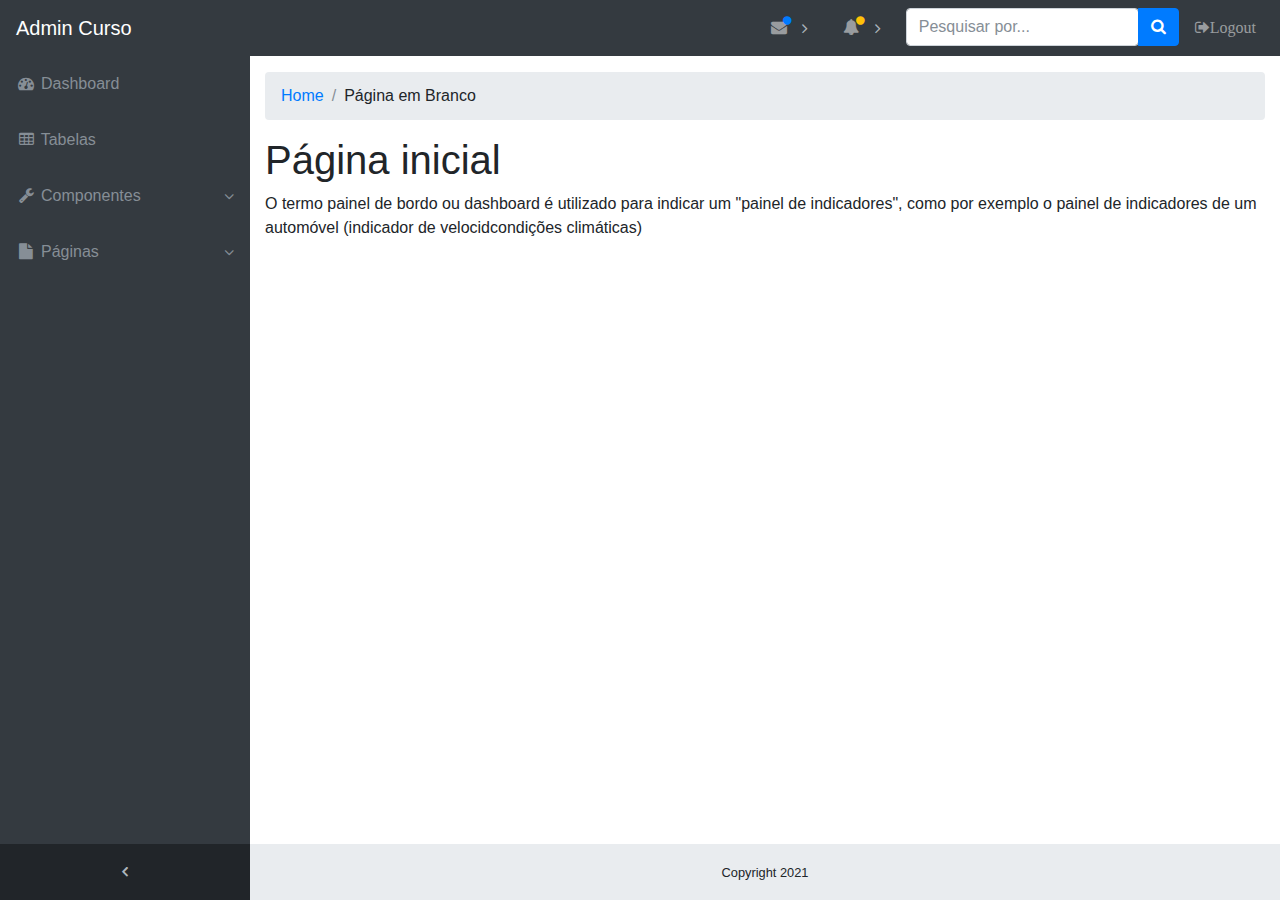
<file: dashboardBootstrap/index.html>
<!DOCTYPE html>
<html lang="pt-br">
<head>
    <meta charset="UTF-8">
    <meta http-equiv="X-UA-Compatible" content="IE=edge">
    <meta name="viewport" content="width=device-width, initial-scale=1.0">
    <title>Página inicial</title>
    <link rel="stylesheet" href="assets/bibliotecas/bootstrap/css/bootstrap.min.css">
    <link rel="stylesheet" href="assets/bibliotecas/font-awesome/css/font-awesome.min.css">
    <link rel="stylesheet" href="assets/css/sb-admin.min.css">
</head>
<body class = "bg-dark fixed-nav sticky-footer" id = "page-top">
    <!-- Início da navegação -->
    <nav class="navbar navbar-expand-lg navbar-dark bg-dark fixed-top" id = "mainNav">
        <a class = "navbar-brand" href="index.html">Admin Curso</a>
        <button class = "navbar-toggler navbar-toggler-right" type = "button" 
        data-toggle = "collapse" data-target = "#navbarCurso"
        aria-control = "navbarCurso" aria-expanded = "false" aria-label = "Navegação Toggle">
        <span class = "navbar-toggler-icon"></span>
        </button>

        <div id = "navbarCurso" class = "collapse navbar-collapse">
            <ul class = "navbar-nav navbar-sidenav" id = "linksAccordion">
                <li class = "nav-item" data-toggle = "tooltip" data-placement = "right">
                <a href = "#" class = "nav-link">
                    <i class = "fa fa-fw fa-dashboard"></i>
                    <span class = "nav-link-text">Dashboard</span>
                </a>
                </li>

                <li class = "nav-item" data-toggle = "tooltip" data-placement = "right">
                    <a href = "#" class = "nav-link">
                        <i class = "fa fa-fw fa-table"></i>
                        <span class = "nav-link-text">Tabelas</span>
                    </a>
                </li>

                <li class = "nav-item" data-toggle = "tooltip" data-placement = "right">
                    <a href = "#linksComp" class = "nav-link nav-link-collapse collapse"
                    data-toggle = "collapse" data-parent = "#linksAccordion">
                        <i class = "fa fa-fw fa-wrench"></i>
                        <span class = "nav-link-text">Componentes</span>
                    </a>

                    <ul class = "sidenav-second-level collapse" id = "linksComp">
                        <li>
                            <a href="#">Manuais</a>
                        </li>

                        <li>
                            <a href="#">POP</a>
                        </li>

                        <li>
                            <a href="#linksOutros" class = "nav-link-collapse collapse"
                            data-toggle = "collapse">Outros</a>
                            <ul class = "sidenav-third-level collapse" id = "linksOutros">
                                <li>
                                    <a href="cards.html">Cards</a>
                                </li>

                                <li>
                                    <a href="#">Fluxograma</a>
                                </li>

                                <li>
                                    <a href="#">Organograma</a>
                                </li>
                            </ul>
                        </li>
                    </ul>
                </li>

                <li class = "nav-item" data-toggle = "tooltip" data-placement = "right">
                    <a href = "#linksPage" class = "nav-link nav-link-collapse collapse"
                    data-toggle = "collapse" data-parent = "#linksAccordion">
                        <i class = "fa fa-fw fa-file"></i>
                        <span class = "nav-link-text">Páginas</span>
                    </a>

                    <ul class="sidenav-second-level collapse" id = "linksPage">
                        <li>
                            <a href="login.html">Login</a>
                        </li>

                        <li>
                            <a href="recuperar.html">Recuperar Senha</a>
                        </li>

                        <li>
                            <a href="registro.html">Cadastrar-se</a>
                        </li>

                        <li>
                            <a href="cards.html">Cards</a>
                        </li>

                        <li>
                            <a href="tabelas.html">Tabelas</a>
                        </li>
                    </ul>

                </li>
            </ul>

            <ul class = "navbar-nav sidenav-toggler">
                <li class = "nav-item">
                    <a href="#" id="sidenavToggler" class="nav-link text-center">
                        <i class="fa fa-fw fa-angle-left"></i>
                    </a>
                </li>
            </ul>

        <!-- Início itens top direita -->
        <ul class = "navbar-nav ml-auto">

        <!-- Início grupo mensagem -->
            <li class="nav-item dropdown">
                <a href="#" class="nav-link dropdown-toggle mr-lg-2" 
                id = "messagesDropdown" data-toggle = "dropdown" aria-haspopup="true"
                aria-expanded="false">
                <i class = "fa fa-fw fa-envelope"></i>
                <span class="d-lg-none"> <!-- Aparecer apenas em dispositivos pequenos -->
                    Mensagens 
                    <span class = "badge badge-pill badge-primary">12 novas</span> 
                </span>
                    <!-- Círculo acima da mensagem -->
                    <span class="indicator text-primary d-none d-lg-block">
                        <i class="fa fa-fw fa-circle"></i>
                    </span>
            </a>

            <!-- Início mensagem -->
            <div class = "dropdown-menu" aria-labelledby = "messagesDropdown">
                <h6 class="dropdown-header">Novas mensagens</h6>
                <div class="dropdown-divider"></div>

                <a href="#" class="dropdown-item">
                    <strong>Diego Peres</strong>
                    <span class="small float-right text-muted">10:10</span>
                    <div class="dropdown-message small">
                        Primeira mensagem do sistema
                    </div>
                    <div class="dropdown-divider"></div>
                </a>

                <a href="#" class="dropdown-item">
                    <strong>Aluno</strong>
                    <span class="small float-right text-muted">11:10</span>
                    <div class="dropdown-message small">
                        Dúvida na aula 10 - sobre o processo de acoplagem 
                    </div>
                    <div class="dropdown-divider"></div>
                </a>
                
                <a href="#" class="dropdown-item">
                    <strong>Professor</strong>
                    <span class="small float-right text-muted">18:10</span>
                    <div class="dropdown-message small">
                        Computador quebrado na sala 03
                    </div>
                    <div class="dropdown-divider"></div>

                    <a href="#" class="dropdown-item small">Ver todas mensagens</a>
                </a>
            </div>
            <!-- Fim mensagem -->

            </li>
            <!-- Fim grupo mensagem -->

            <!-- Início dos alertas -->
            <li class = "nav-item dropdown">
                <a href = "#" class = "nav-link dropdown-toggle mr-lg-2" 
                id = "alertsDropdown" data-toggle = "dropdown" aria-haspopup = "true"
                aria-expanded = "false">
                <i class = "fa fa-fw fa-bell"></i>
                <span class="d-lg-none"> <!-- Aparecer apenas em dispositivos pequenos -->
                    Alertas
                    <span class = "badge badge-pill badge-warning">5 novas</span> 
                </span>
                    <!-- Círculo acima da mensagem -->
                    <span class="indicator text-warning d-none d-lg-block">
                        <i class="fa fa-fw fa-circle"></i>
                    </span>
            </a>

            <div class="dropdown-menu" aria-labelledby = "alertsDropdown">
                <h6 class="dropdown-header">Novos alertas</h6>
                <div class="dropdown-divider"></div>
                <a href="#" class="dropdown-item">
                    <span class="text-success">
                        <strong>
                            <i class="fa fa-fw fa-long-arrow-up"></i>
                            Atualização de estado
                        </strong>
                    </span>

                    <span class="small float-right text-muted">09:00</span>
                    <div class="dropdown-message small">
                        Primeiro alerta
                    </div>

                    <div class="dropdown-divider"></div>
                </a>

                <a href="#" class="dropdown-item">
                    <span class="text-danger">
                        <strong>
                            <i class="fa fa-fw fa-long-arrow-down"></i>
                            Espaço crítico
                        </strong>
                    </span>

                    <span class="small float-right text-muted">09:01</span>
                    <div class="dropdown-message small">
                        Pouco espaço de armazenamento
                    </div>

                    <div class="dropdown-divider"></div>
                </a>

                <a href="#" class="dropdown-item">
                    <span class="text-success">
                        <strong>
                            <i class="fa fa-fw fa-long-arrow-up"></i>
                            Atualização disponível
                        </strong>
                    </span>

                    <span class="small float-right text-muted">09:01</span>
                    <div class="dropdown-message small">
                        Uma atualização importante está disponível
                    </div>

                    <div class="dropdown-divider"></div>
                    <a href="#" class="dropdown-item small">Ver todos os alertas</a>
                </a>
            </div>
            </li>
            <!-- Fim dos alertas -->

            <li class="nav-item">
                <form action="" class="form-inline my-2 my-lg-0 mr-lg-2">
                    <input type="text" class="form-control" placeholder = "Pesquisar por...">
                    <span class="input-group-btn">
                        <button class="btn btn-primary" type = "button">
                            <i class="fa fa-search"></i>
                        </button>
                    </span>
                </form>
            </li>

            <li class="nav-item">
                <a href="#" class="nav-link">
                    <i class="fa fa-sign-out">Logout</i>
                </a>
            </li>
        </ul>
        <!-- Fim itens top direita -->

        </div>
    </nav>
    <!-- Final da navegação -->

    <div class="content-wrapper">
        <div class="container-fluid">
            <ol class="breadcrumb">
                <li class="breadcrumb-item">
                    <a href="index.html">Home</a>
                </li>

                <li class="breadcrumb-item">Página em Branco</li>
            </ol>

            <div class="row">
                <div class="col-12">
                    <h1>Página inicial</h1>
                    <p>O termo painel de bordo ou dashboard é utilizado para 
                        indicar um "painel de indicadores", como por exemplo 
                        o painel de indicadores de um automóvel (indicador 
                        de velocidcondições climáticas) 
                    </p>
                </div>
            </div>
        </div>

        <footer class="sticky-footer">
            <div class="container">
                <div class="text-center">
                    <small>Copyright 2021</small>
                </div>
            </div>
        </footer>
    </div>

    <script src = "assets/bibliotecas/jquery/jquery.min.js"></script>
    <script src = "assets/bibliotecas/bootstrap/js/bootstrap.bundle.min.js"></script>
    <script src = "assets/bibliotecas/jquery-easing/jquery.easing.min.js"></script>
    <script src="assets/js/sb-admin.min.js"></script>
</body>
</html>
</file>
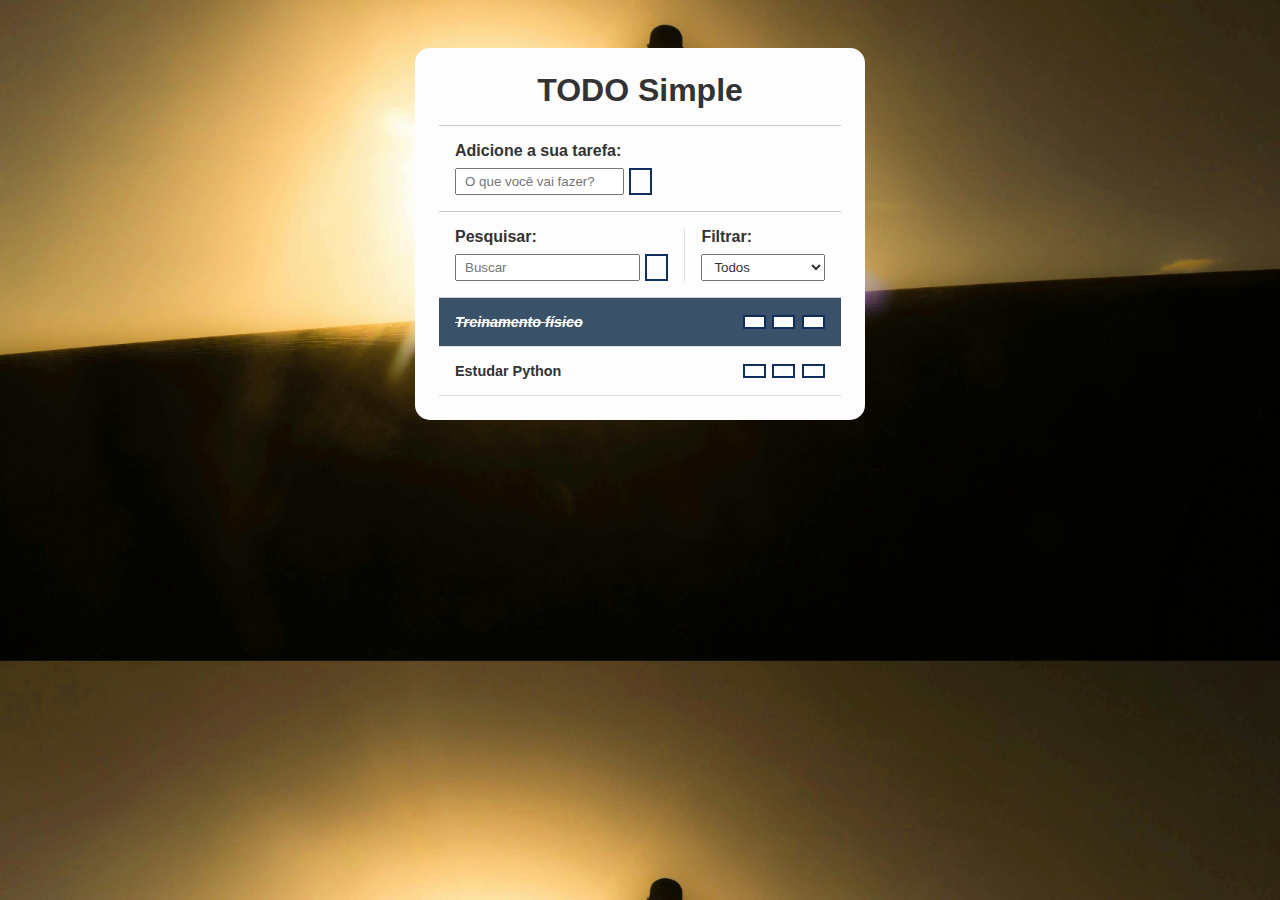
<file: todoist-simple/index.html>
<!DOCTYPE html>
<html lang="en">
<head>
    <meta charset="UTF-8">
    <meta name="viewport" content="width=device-width, initial-scale=1.0">
    <title>Todoist - Simple</title>
    <link rel="stylesheet" href="css/estilo.css">
    <link rel="stylesheet" href="https://cdnjs.cloudflare.com/ajax/libs/font-awesome/6.5.1/css/all.min.css" integrity="sha512-DTOQO9RWCH3ppGqcWaEA1BIZOC6xxalwEsw9c2QQeAIftl+Vegovlnee1c9QX4TctnWMn13TZye+giMm8e2LwA==" crossorigin="anonymous" referrerpolicy="no-referrer" />
    <script src="js/script.js" defer></script>
</head>
<body>
    <!-- <h1>TODO</h1> -->

    <div class="todo-container">
        <header>
            <h1>TODO Simple</h1>
        </header>

        <form id="todo-form">
            <p>Adicione a sua tarefa: </p>
            <div class="form-control">
                <input type="text" id="todo-input" placeholder="O que você vai fazer?">
                <button type="submit">
                    <i class="fa-thin fa-plus"></i>
                </button>
            </div>
        </form>

        <form id="edit-form" class="hide">
            <p>Edite a sua tarefa: </p>
            <div class="form-control">
                <input type="text" id="edit-input">
                <button type="submit">
                    <i class="fa-solid fa-check-double"></i>
                </button>
            </div>

            <button id="cancel-edit-btn">Cancelar</button>
        </form>

        <div id="toolbar">
            <div id="search">
                <h4>Pesquisar:</h4>
                <form>
                    <input type="text" id="search-input" placeholder="Buscar">
                    <button id="erase-button">
                        <i class="fa-solid fa-delete-left"></i>
                    </button>
                </form>
            </div>

            <div id="filter">
                <h4>Filtrar:</h4>
                <select id="filter-select">
                    <option value="all">Todos</option>
                    <option value="done">Feitos</option>
                    <option value="todo">A fazer</option>
                </select>
            </div>
        </div>



        <div id="todo-list">
            <div class="todo done">
                <h3>Treinamento físico</h3>
                <button class="finish-todo">
                    <i class="fa-solid fa-check"></i>
                </button>
                <button class="edit-todo">
                    <i class="fa-solid fa-pen"></i>
                </button>
                <button class="remove-todo">
                    <i class="fa-solid fa-xmark"></i>
                </button>
            </div>
            <div class="todo">
                <h3>Estudar Python</h3>
                <button class="finish-todo">
                    <i class="fa-solid fa-check"></i>
                </button>
                <button class="edit-todo">
                    <i class="fa-solid fa-pen"></i>
                </button>
                <button class="remove-todo">
                    <i class="fa-solid fa-xmark"></i>
                </button>
            </div>
        </div>
    </div>

</body>
</html>
</file>
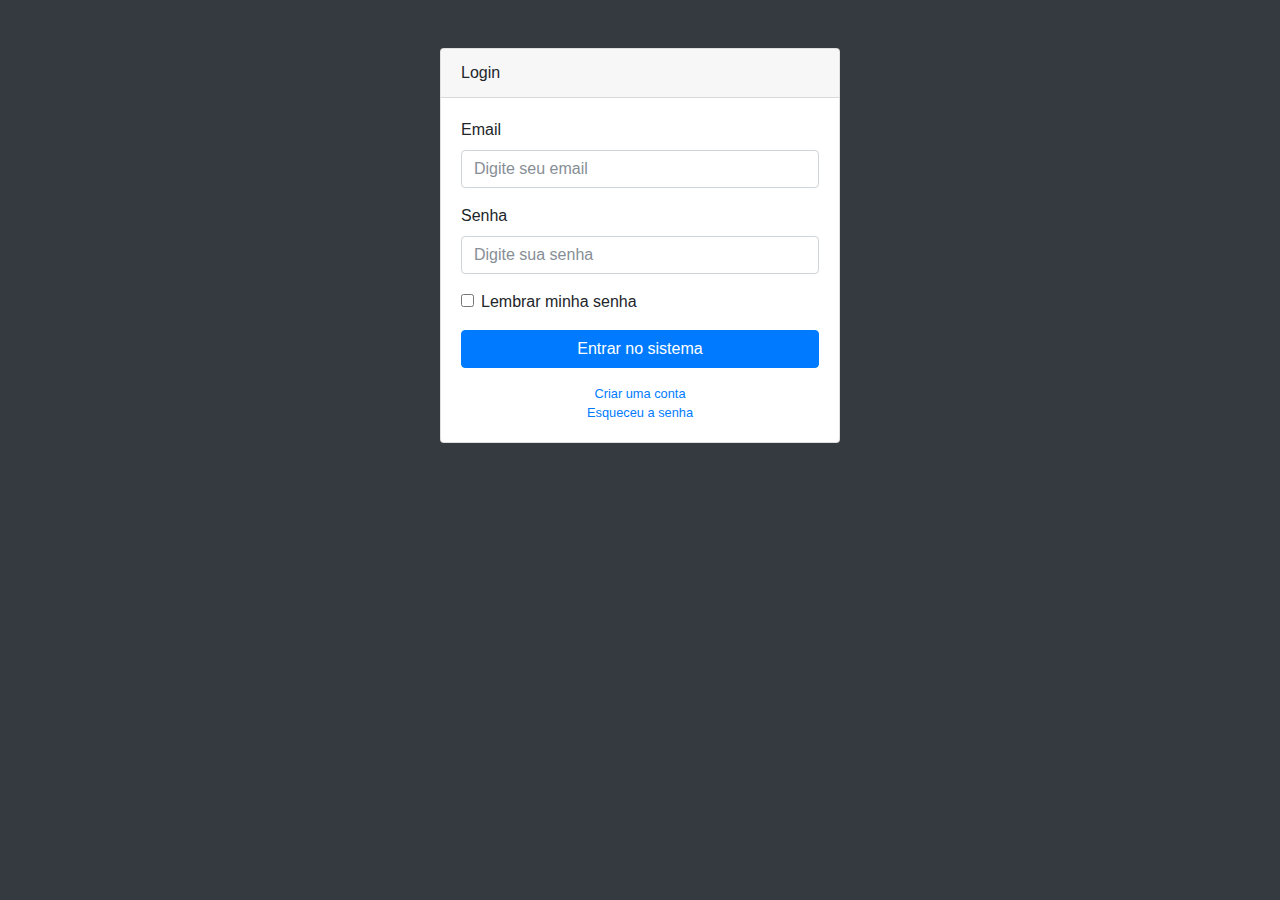
<file: dashboardBootstrap/login.html>
<!DOCTYPE html>
<html lang="pt-br">
<head>
    <meta charset="UTF-8">
    <meta http-equiv="X-UA-Compatible" content="IE=edge">
    <meta name="viewport" content="width=device-width, initial-scale=1.0">
    <title>Página de Login</title>
    <link rel="stylesheet" href="assets/bibliotecas/bootstrap/css/bootstrap.min.css">
    <link rel="stylesheet" href="assets/bibliotecas/font-awesome/css/font-awesome.min.css">
    <link rel="stylesheet" href="assets/css/sb-admin.min.css">
</head>
<body class = "bg-dark">
    
    <div class = "container">
        <div class = "card card-login mx-auto mt-5">
            <div class = "card-header">Login</div>

            <div class="card-body">
                <form action="">
                    <div class="form-group">
                        <label for = "email">Email</label>
                        <input type="email" class = "form-control" name = "email" id = "email" placeholder="Digite seu email">
                    </div>

                    <div class="form-group">
                        <label for="senha">Senha</label>
                        <input type="password" class="form-control" name = "senha" id = "senha" placeholder = "Digite sua senha">
                    </div>

                    <div class="form-group">
                        <div class="form-check">
                            <label for="" class="form-check-label">
                                <input type="checkbox" class="form-check-input">
                                Lembrar minha senha
                            </label>
                        </div>
                    </div>

                    <button class = "btn btn-primary btn-block">Entrar no sistema</button>

                    <div class="text-center">
                        <a href="registro.html" class = "d-block small mt-3">Criar uma conta</a>
                        <a href="recuperar.html" class = "d-block small">Esqueceu a senha</a>
                    </div>
                </form>
            </div>


        </div>
    </div>



    <script src = "assets/bibliotecas/jquery/jquery.min.js"></script>
    <script src = "assets/bibliotecas/bootstrap/js/bootstrap.bundle.min.js"></script>
    <script src = "assets/bibliotecas/jquery-easing/jquery.easing.min.js"></script>
</body>
</html>
</file>
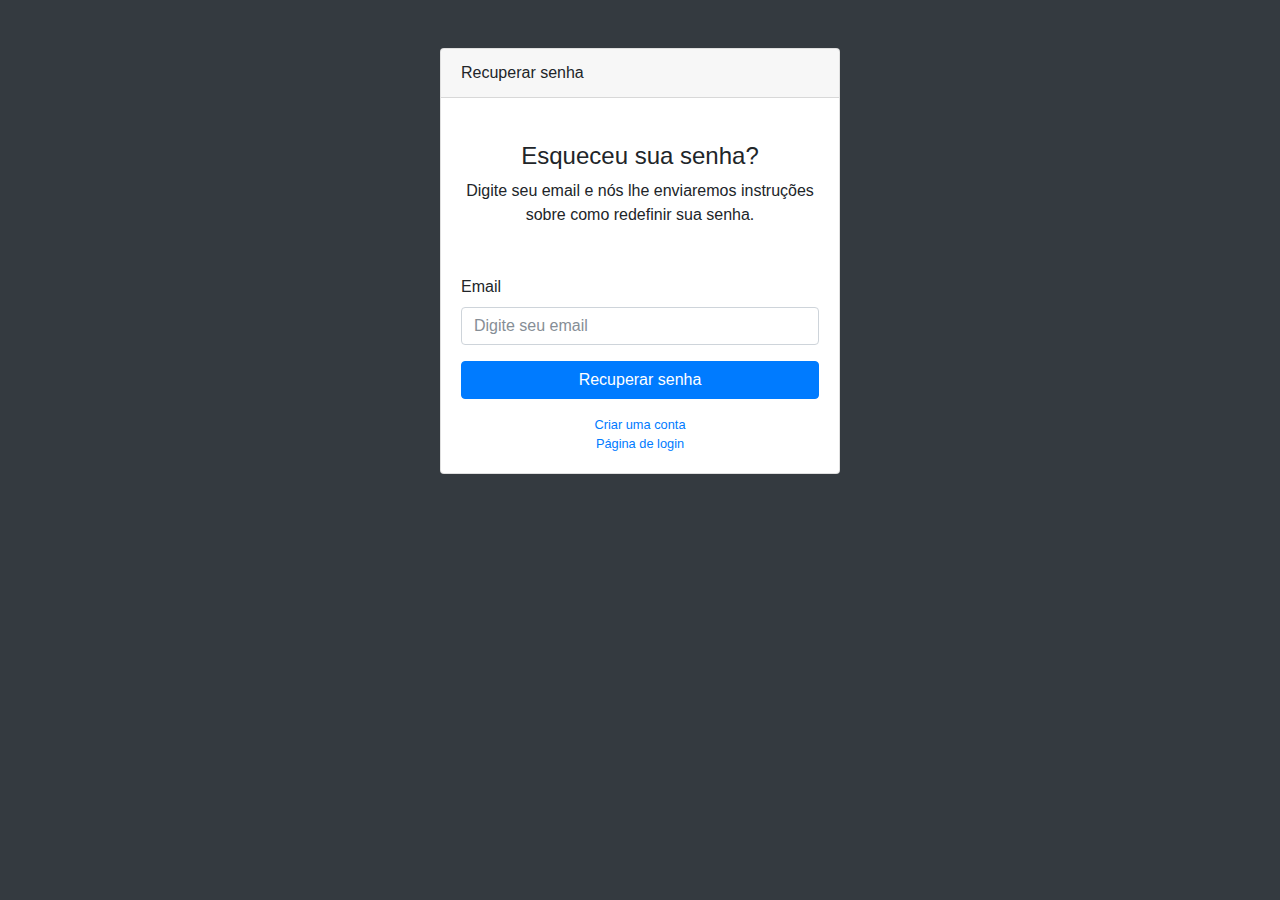
<file: dashboardBootstrap/recuperar.html>
<!DOCTYPE html>
<html lang="pt-br">
<head>
    <meta charset="UTF-8">
    <meta http-equiv="X-UA-Compatible" content="IE=edge">
    <meta name="viewport" content="width=device-width, initial-scale=1.0">
    <title>Recuperar senha</title>
    <link rel="stylesheet" href="assets/bibliotecas/bootstrap/css/bootstrap.min.css">
    <link rel="stylesheet" href="assets/bibliotecas/font-awesome/css/font-awesome.min.css">
    <link rel="stylesheet" href="assets/css/sb-admin.min.css">
</head>
<body class = "bg-dark">
    
    <div class = "container">
        <div class = "card card-login mx-auto mt-5">
            <div class = "card-header">Recuperar senha</div>

            <div class="card-body">
                <div class="text-center mt-4 mb-5">
                    <h4>Esqueceu sua senha?</h4>
                    <p>
                        Digite seu email e nós lhe enviaremos
                        instruções sobre como redefinir sua 
                        senha.
                    </p>
                </div>

                <form action="">
                    <div class="form-group">
                        <label for = "email">Email</label>
                        <input type="email" class = "form-control" name = "email" id = "email" placeholder="Digite seu email">
                    </div>

                    <button class = "btn btn-primary btn-block">Recuperar senha</button>

                    <div class="text-center">
                        <a href="registro.html" class = "d-block small mt-3">Criar uma conta</a>
                        <a href="login.html" class = "d-block small">Página de login</a>
                    </div>
                </form>
            </div>


        </div>
    </div>



    <script src = "assets/bibliotecas/jquery/jquery.min.js"></script>
    <script src = "assets/bibliotecas/bootstrap/js/bootstrap.bundle.min.js"></script>
    <script src = "assets/bibliotecas/jquery-easing/jquery.easing.min.js"></script>
</body>
</html>
</file>
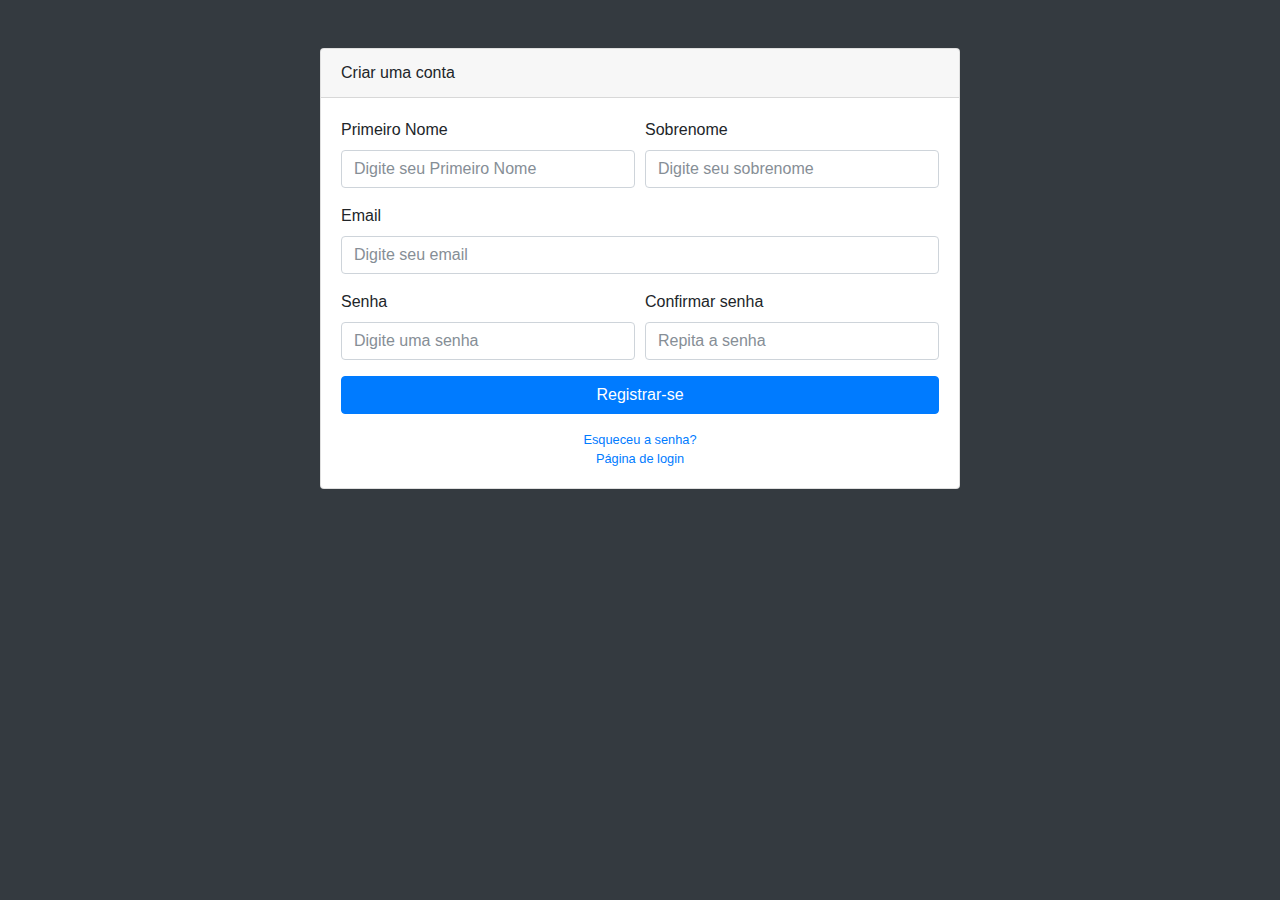
<file: dashboardBootstrap/registro.html>
<!DOCTYPE html>
<html lang="pt-br">
<head>
    <meta charset="UTF-8">
    <meta http-equiv="X-UA-Compatible" content="IE=edge">
    <meta name="viewport" content="width=device-width, initial-scale=1.0">
    <title>Registrar</title>
    <link rel="stylesheet" href="assets/bibliotecas/bootstrap/css/bootstrap.min.css">
    <link rel="stylesheet" href="assets/bibliotecas/font-awesome/css/font-awesome.min.css">
    <link rel="stylesheet" href="assets/css/sb-admin.min.css">
</head>
<body class = "bg-dark">
    
    <div class = "container">
        <div class = "card card-register mx-auto mt-5">
            <div class = "card-header">Criar uma conta</div>

            <div class="card-body">

                <form action="">
                    <div class="form-group">
                        <div class="form-row">
                            <div class="col-md-6">
                                <label for="firstName">Primeiro Nome</label>
                                <input type="text" class = "form-control" id = "firstName" name = "firstName" placeholder = "Digite seu Primeiro Nome">
                            </div>

                            <div class="col-md-6">
                                <label for="lastName">Sobrenome</label>
                                <input type="text" class="form-control" id = "lastName" name = "lastName" placeholder = "Digite seu sobrenome">
                            </div>
                        </div>
                    </div>

                    <div class="form-group">
                        <label for="email">Email</label>
                        <input type="email" class="form-control" id = "email" name = "email" placeholder = "Digite seu email">
                    </div>


                    <div class="form-group">
                        <div class="form-row">
                            <div class="col-md-6">
                                <label for="senha">Senha</label>
                                <input type="password" class = "form-control" id = "senha" name = "senha" placeholder = "Digite uma senha">
                            </div>
                            
                            <div class="col-md-6">
                                <label for="confirmaSenha">Confirmar senha</label>
                                <input type="password" class = "form-control" id = "confirmaSenha" name = "confirmaSenha" placeholder = "Repita a senha">
                            </div>
                        </div>
                    </div>
                    <button class = "btn btn-primary btn-block">Registrar-se</button>

                    <div class="text-center">
                        <a href="recuperar.html" class = "d-block small mt-3">Esqueceu a senha?</a>
                        <a href="login.html" class = "d-block small">Página de login</a>
                    </div>
                </form>
            </div>


        </div>
    </div>



    <script src = "assets/bibliotecas/jquery/jquery.min.js"></script>
    <script src = "assets/bibliotecas/bootstrap/js/bootstrap.bundle.min.js"></script>
    <script src = "assets/bibliotecas/jquery-easing/jquery.easing.min.js"></script>
</body>
</html>
</file>
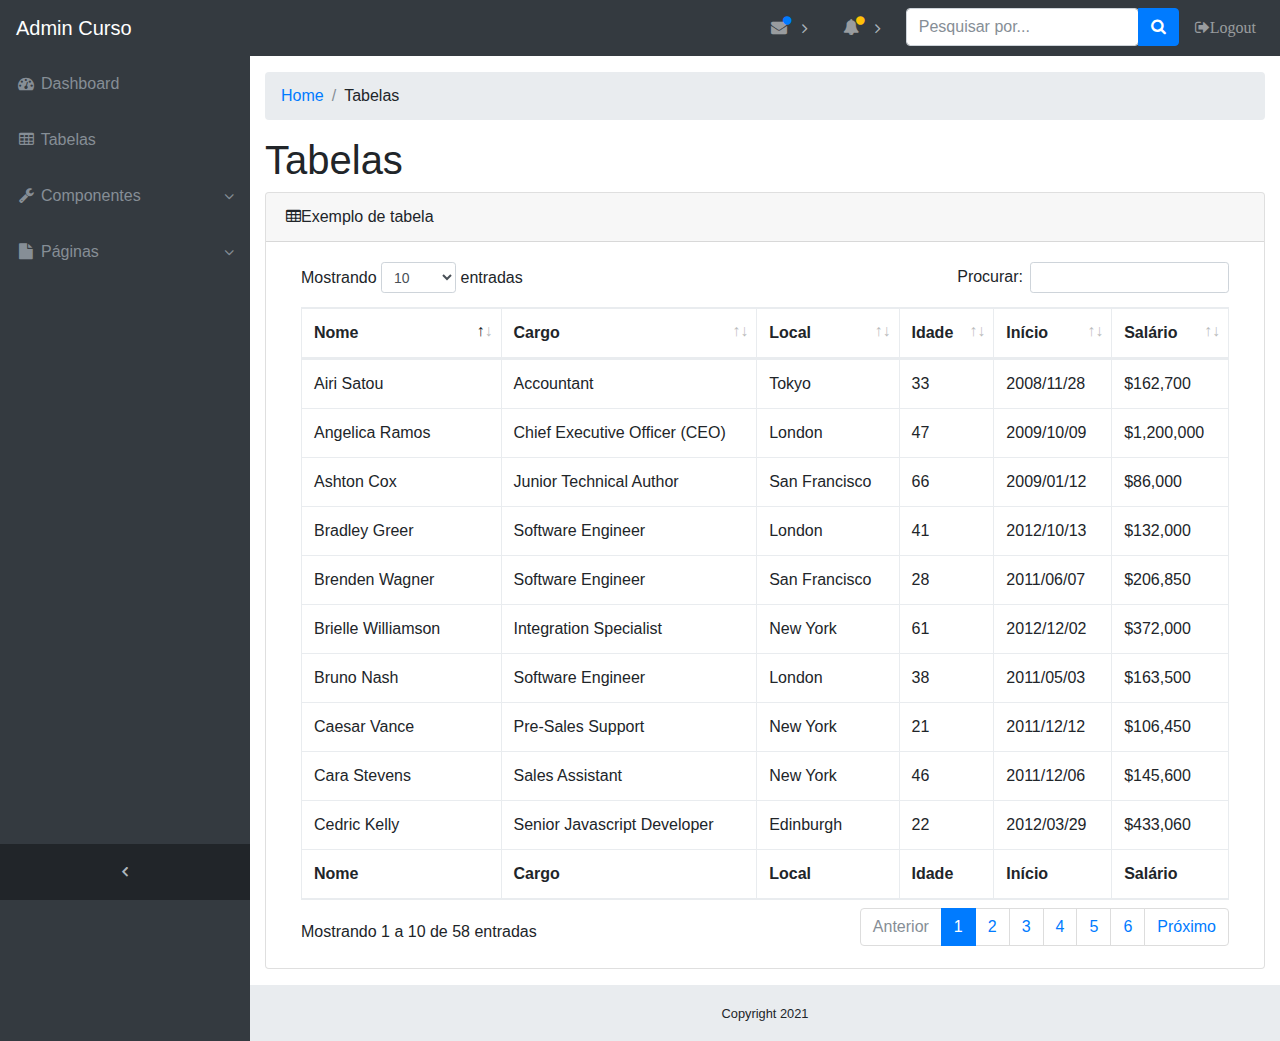
<file: dashboardBootstrap/tabelas.html>
<!DOCTYPE html>
<html lang="pt-br">
<head>
    <meta charset="UTF-8">
    <meta http-equiv="X-UA-Compatible" content="IE=edge">
    <meta name="viewport" content="width=device-width, initial-scale=1.0">
    <title>Tabelas</title>
    <link rel = "stylesheet" href = "assets/bibliotecas/bootstrap/css/bootstrap.min.css">
    <link rel = "stylesheet" href = "assets/bibliotecas/font-awesome/css/font-awesome.min.css">
    <link rel = "stylesheet" href = "assets/bibliotecas/datatables/dataTables.bootstrap4.css">
    <link rel = "stylesheet" href = "assets/css/sb-admin.min.css">
</head>
<body class = "bg-dark fixed-nav sticky-footer" id = "page-top">
    <!-- Início da navegação -->
    <nav class="navbar navbar-expand-lg navbar-dark bg-dark fixed-top" id = "mainNav">
        <a class = "navbar-brand" href="index.html">Admin Curso</a>
        <button class = "navbar-toggler navbar-toggler-right" type = "button" 
        data-toggle = "collapse" data-target = "#navbarCurso"
        aria-control = "navbarCurso" aria-expanded = "false" aria-label = "Navegação Toggle">
        <span class = "navbar-toggler-icon"></span>
        </button>

        <div id = "navbarCurso" class = "collapse navbar-collapse">
            <ul class = "navbar-nav navbar-sidenav" id = "linksAccordion">
                <li class = "nav-item" data-toggle = "tooltip" data-placement = "right">
                <a href = "#" class = "nav-link">
                    <i class = "fa fa-fw fa-dashboard"></i>
                    <span class = "nav-link-text">Dashboard</span>
                </a>
                </li>

                <li class = "nav-item" data-toggle = "tooltip" data-placement = "right">
                    <a href = "#" class = "nav-link">
                        <i class = "fa fa-fw fa-table"></i>
                        <span class = "nav-link-text">Tabelas</span>
                    </a>
                </li>

                <li class = "nav-item" data-toggle = "tooltip" data-placement = "right">
                    <a href = "#linksComp" class = "nav-link nav-link-collapse collapse"
                    data-toggle = "collapse" data-parent = "#linksAccordion">
                        <i class = "fa fa-fw fa-wrench"></i>
                        <span class = "nav-link-text">Componentes</span>
                    </a>

                    <ul class = "sidenav-second-level collapse" id = "linksComp">
                        <li>
                            <a href="#">Manuais</a>
                        </li>

                        <li>
                            <a href="#">POP</a>
                        </li>

                        <li>
                            <a href="#linksOutros" class = "nav-link-collapse collapse"
                            data-toggle = "collapse">Outros</a>
                            <ul class = "sidenav-third-level collapse" id = "linksOutros">
                                <li>
                                    <a href="cards.html">Cards</a>
                                </li>

                                <li>
                                    <a href="#">Fluxograma</a>
                                </li>

                                <li>
                                    <a href="#">Organograma</a>
                                </li>
                            </ul>
                        </li>
                    </ul>
                </li>

                <li class = "nav-item" data-toggle = "tooltip" data-placement = "right">
                    <a href = "#linksPage" class = "nav-link nav-link-collapse collapse"
                    data-toggle = "collapse" data-parent = "#linksAccordion">
                        <i class = "fa fa-fw fa-file"></i>
                        <span class = "nav-link-text">Páginas</span>
                    </a>

                    <ul class="sidenav-second-level collapse" id = "linksPage">
                        <li>
                            <a href="login.html">Login</a>
                        </li>

                        <li>
                            <a href="recuperar.html">Recuperar Senha</a>
                        </li>

                        <li>
                            <a href="registro.html">Cadastrar-se</a>
                        </li>

                        <li>
                            <a href="cards.html">Cards</a>
                        </li>

                        <li>
                            <a href="tabelas.html">Tabelas</a>
                        </li>
                    </ul>

                </li>
            </ul>

            <ul class = "navbar-nav sidenav-toggler">
                <li class = "nav-item">
                    <a href="#" id="sidenavToggler" class="nav-link text-center">
                        <i class="fa fa-fw fa-angle-left"></i>
                    </a>
                </li>
            </ul>

        <!-- Início itens top direita -->
        <ul class = "navbar-nav ml-auto">

        <!-- Início grupo mensagem -->
            <li class="nav-item dropdown">
                <a href="#" class="nav-link dropdown-toggle mr-lg-2" 
                id = "messagesDropdown" data-toggle = "dropdown" aria-haspopup="true"
                aria-expanded="false">
                <i class = "fa fa-fw fa-envelope"></i>
                <span class="d-lg-none"> <!-- Aparecer apenas em dispositivos pequenos -->
                    Mensagens 
                    <span class = "badge badge-pill badge-primary">12 novas</span> 
                </span>
                    <!-- Círculo acima da mensagem -->
                    <span class="indicator text-primary d-none d-lg-block">
                        <i class="fa fa-fw fa-circle"></i>
                    </span>
            </a>

            <!-- Início mensagem -->
            <div class = "dropdown-menu" aria-labelledby = "messagesDropdown">
                <h6 class="dropdown-header">Novas mensagens</h6>
                <div class="dropdown-divider"></div>

                <a href="#" class="dropdown-item">
                    <strong>Diego Peres</strong>
                    <span class="small float-right text-muted">10:10</span>
                    <div class="dropdown-message small">
                        Primeira mensagem do sistema
                    </div>
                    <div class="dropdown-divider"></div>
                </a>

                <a href="#" class="dropdown-item">
                    <strong>Aluno</strong>
                    <span class="small float-right text-muted">11:10</span>
                    <div class="dropdown-message small">
                        Dúvida na aula 10 - sobre o processo de acoplagem 
                    </div>
                    <div class="dropdown-divider"></div>
                </a>
                
                <a href="#" class="dropdown-item">
                    <strong>Professor</strong>
                    <span class="small float-right text-muted">18:10</span>
                    <div class="dropdown-message small">
                        Computador quebrado na sala 03
                    </div>
                    <div class="dropdown-divider"></div>

                    <a href="#" class="dropdown-item small">Ver todas mensagens</a>
                </a>
            </div>
            <!-- Fim mensagem -->

            </li>
            <!-- Fim grupo mensagem -->

            <!-- Início dos alertas -->
            <li class = "nav-item dropdown">
                <a href = "#" class = "nav-link dropdown-toggle mr-lg-2" 
                id = "alertsDropdown" data-toggle = "dropdown" aria-haspopup = "true"
                aria-expanded = "false">
                <i class = "fa fa-fw fa-bell"></i>
                <span class="d-lg-none"> <!-- Aparecer apenas em dispositivos pequenos -->
                    Alertas
                    <span class = "badge badge-pill badge-warning">5 novas</span> 
                </span>
                    <!-- Círculo acima da mensagem -->
                    <span class="indicator text-warning d-none d-lg-block">
                        <i class="fa fa-fw fa-circle"></i>
                    </span>
            </a>

            <div class="dropdown-menu" aria-labelledby = "alertsDropdown">
                <h6 class="dropdown-header">Novos alertas</h6>
                <div class="dropdown-divider"></div>
                <a href="#" class="dropdown-item">
                    <span class="text-success">
                        <strong>
                            <i class="fa fa-fw fa-long-arrow-up"></i>
                            Atualização de estado
                        </strong>
                    </span>

                    <span class="small float-right text-muted">09:00</span>
                    <div class="dropdown-message small">
                        Primeiro alerta
                    </div>

                    <div class="dropdown-divider"></div>
                </a>

                <a href="#" class="dropdown-item">
                    <span class="text-danger">
                        <strong>
                            <i class="fa fa-fw fa-long-arrow-down"></i>
                            Espaço crítico
                        </strong>
                    </span>

                    <span class="small float-right text-muted">09:01</span>
                    <div class="dropdown-message small">
                        Pouco espaço de armazenamento
                    </div>

                    <div class="dropdown-divider"></div>
                </a>

                <a href="#" class="dropdown-item">
                    <span class="text-success">
                        <strong>
                            <i class="fa fa-fw fa-long-arrow-up"></i>
                            Atualização disponível
                        </strong>
                    </span>

                    <span class="small float-right text-muted">09:01</span>
                    <div class="dropdown-message small">
                        Uma atualização importante está disponível
                    </div>

                    <div class="dropdown-divider"></div>
                    <a href="#" class="dropdown-item small">Ver todos os alertas</a>
                </a>
            </div>
            </li>
            <!-- Fim dos alertas -->

            <li class="nav-item">
                <form action="" class="form-inline my-2 my-lg-0 mr-lg-2">
                    <input type="text" class="form-control" placeholder = "Pesquisar por...">
                    <span class="input-group-btn">
                        <button class="btn btn-primary" type = "button">
                            <i class="fa fa-search"></i>
                        </button>
                    </span>
                </form>
            </li>

            <li class="nav-item">
                <a href="#" class="nav-link">
                    <i class="fa fa-sign-out">Logout</i>
                </a>
            </li>
        </ul>
        <!-- Fim itens top direita -->

        </div>
    </nav>
    <!-- Final da navegação -->

    <div class="content-wrapper">
        <div class="container-fluid">
            <ol class="breadcrumb">
                <li class="breadcrumb-item">
                    <a href="index.html">Home</a>
                </li>

                <li class="breadcrumb-item">Tabelas</li>
            </ol>
        
        <div class="row">
            <div class="col-12">
                <h1>Tabelas</h1>
            </div>
        </div>

        <!-- Início do grupo de tabela -->
        <div class="card mb-3">
            <div class="card-header">
                <i class="fa fa-table"></i>Exemplo de tabela
            </div>

            <div class="card-body">
            <table class="table table-bordered" id = "dataTable" 
            width = "100%" cellspacing = "0">
                <thead>
                    <tr>
                        <th>Nome</th>
                        <th>Cargo</th>
                        <th>Local</th>
                        <th>Idade</th>
                        <th>Início</th>
                        <th>Salário</th>
                    </tr>
                </thead>

                <tfoot>
                    <tr>
                        <th>Nome</th>
                        <th>Cargo</th>
                        <th>Local</th>
                        <th>Idade</th>
                        <th>Início</th>
                        <th>Salário</th>
                    </tr>
                </tfoot>

                <tbody>
                    <tr>
                        <td>Diego Peres Marques</td>
                        <td>Programador</td>
                        <td>Rio de Janeiro</td>
                        <td>29</td>
                        <td>01/05/2021</td>
                        <td>$1000,00</td>
                    </tr>
                    <tr>
                        <td>Tiger Nixon</td>
                        <td>System Architect</td>
                        <td>Edinburgh</td>
                        <td>61</td>
                        <td>2011/04/25</td>
                        <td>$320,800</td>
                      </tr>
                      <tr>
                        <td>Garrett Winters</td>
                        <td>Accountant</td>
                        <td>Tokyo</td>
                        <td>63</td>
                        <td>2011/07/25</td>
                        <td>$170,750</td>
                      </tr>
                      <tr>
                        <td>Ashton Cox</td>
                        <td>Junior Technical Author</td>
                        <td>San Francisco</td>
                        <td>66</td>
                        <td>2009/01/12</td>
                        <td>$86,000</td>
                      </tr>
                      <tr>
                        <td>Cedric Kelly</td>
                        <td>Senior Javascript Developer</td>
                        <td>Edinburgh</td>
                        <td>22</td>
                        <td>2012/03/29</td>
                        <td>$433,060</td>
                      </tr>
                      <tr>
                        <td>Airi Satou</td>
                        <td>Accountant</td>
                        <td>Tokyo</td>
                        <td>33</td>
                        <td>2008/11/28</td>
                        <td>$162,700</td>
                      </tr>
                      <tr>
                        <td>Brielle Williamson</td>
                        <td>Integration Specialist</td>
                        <td>New York</td>
                        <td>61</td>
                        <td>2012/12/02</td>
                        <td>$372,000</td>
                      </tr>
                      <tr>
                        <td>Herrod Chandler</td>
                        <td>Sales Assistant</td>
                        <td>San Francisco</td>
                        <td>59</td>
                        <td>2012/08/06</td>
                        <td>$137,500</td>
                      </tr>
                      <tr>
                        <td>Rhona Davidson</td>
                        <td>Integration Specialist</td>
                        <td>Tokyo</td>
                        <td>55</td>
                        <td>2010/10/14</td>
                        <td>$327,900</td>
                      </tr>
                      <tr>
                        <td>Colleen Hurst</td>
                        <td>Javascript Developer</td>
                        <td>San Francisco</td>
                        <td>39</td>
                        <td>2009/09/15</td>
                        <td>$205,500</td>
                      </tr>
                      <tr>
                        <td>Sonya Frost</td>
                        <td>Software Engineer</td>
                        <td>Edinburgh</td>
                        <td>23</td>
                        <td>2008/12/13</td>
                        <td>$103,600</td>
                      </tr>
                      <tr>
                        <td>Jena Gaines</td>
                        <td>Office Manager</td>
                        <td>London</td>
                        <td>30</td>
                        <td>2008/12/19</td>
                        <td>$90,560</td>
                      </tr>
                      <tr>
                        <td>Quinn Flynn</td>
                        <td>Support Lead</td>
                        <td>Edinburgh</td>
                        <td>22</td>
                        <td>2013/03/03</td>
                        <td>$342,000</td>
                      </tr>
                      <tr>
                        <td>Charde Marshall</td>
                        <td>Regional Director</td>
                        <td>San Francisco</td>
                        <td>36</td>
                        <td>2008/10/16</td>
                        <td>$470,600</td>
                      </tr>
                      <tr>
                        <td>Haley Kennedy</td>
                        <td>Senior Marketing Designer</td>
                        <td>London</td>
                        <td>43</td>
                        <td>2012/12/18</td>
                        <td>$313,500</td>
                      </tr>
                      <tr>
                        <td>Tatyana Fitzpatrick</td>
                        <td>Regional Director</td>
                        <td>London</td>
                        <td>19</td>
                        <td>2010/03/17</td>
                        <td>$385,750</td>
                      </tr>
                      <tr>
                        <td>Michael Silva</td>
                        <td>Marketing Designer</td>
                        <td>London</td>
                        <td>66</td>
                        <td>2012/11/27</td>
                        <td>$198,500</td>
                      </tr>
                      <tr>
                        <td>Paul Byrd</td>
                        <td>Chief Financial Officer (CFO)</td>
                        <td>New York</td>
                        <td>64</td>
                        <td>2010/06/09</td>
                        <td>$725,000</td>
                      </tr>
                      <tr>
                        <td>Gloria Little</td>
                        <td>Systems Administrator</td>
                        <td>New York</td>
                        <td>59</td>
                        <td>2009/04/10</td>
                        <td>$237,500</td>
                      </tr>
                      <tr>
                        <td>Bradley Greer</td>
                        <td>Software Engineer</td>
                        <td>London</td>
                        <td>41</td>
                        <td>2012/10/13</td>
                        <td>$132,000</td>
                      </tr>
                      <tr>
                        <td>Dai Rios</td>
                        <td>Personnel Lead</td>
                        <td>Edinburgh</td>
                        <td>35</td>
                        <td>2012/09/26</td>
                        <td>$217,500</td>
                      </tr>
                      <tr>
                        <td>Jenette Caldwell</td>
                        <td>Development Lead</td>
                        <td>New York</td>
                        <td>30</td>
                        <td>2011/09/03</td>
                        <td>$345,000</td>
                      </tr>
                      <tr>
                        <td>Yuri Berry</td>
                        <td>Chief Marketing Officer (CMO)</td>
                        <td>New York</td>
                        <td>40</td>
                        <td>2009/06/25</td>
                        <td>$675,000</td>
                      </tr>
                      <tr>
                        <td>Caesar Vance</td>
                        <td>Pre-Sales Support</td>
                        <td>New York</td>
                        <td>21</td>
                        <td>2011/12/12</td>
                        <td>$106,450</td>
                      </tr>
                      <tr>
                        <td>Doris Wilder</td>
                        <td>Sales Assistant</td>
                        <td>Sidney</td>
                        <td>23</td>
                        <td>2010/09/20</td>
                        <td>$85,600</td>
                      </tr>
                      <tr>
                        <td>Angelica Ramos</td>
                        <td>Chief Executive Officer (CEO)</td>
                        <td>London</td>
                        <td>47</td>
                        <td>2009/10/09</td>
                        <td>$1,200,000</td>
                      </tr>
                      <tr>
                        <td>Gavin Joyce</td>
                        <td>Developer</td>
                        <td>Edinburgh</td>
                        <td>42</td>
                        <td>2010/12/22</td>
                        <td>$92,575</td>
                      </tr>
                      <tr>
                        <td>Jennifer Chang</td>
                        <td>Regional Director</td>
                        <td>Singapore</td>
                        <td>28</td>
                        <td>2010/11/14</td>
                        <td>$357,650</td>
                      </tr>
                      <tr>
                        <td>Brenden Wagner</td>
                        <td>Software Engineer</td>
                        <td>San Francisco</td>
                        <td>28</td>
                        <td>2011/06/07</td>
                        <td>$206,850</td>
                      </tr>
                      <tr>
                        <td>Fiona Green</td>
                        <td>Chief Operating Officer (COO)</td>
                        <td>San Francisco</td>
                        <td>48</td>
                        <td>2010/03/11</td>
                        <td>$850,000</td>
                      </tr>
                      <tr>
                        <td>Shou Itou</td>
                        <td>Regional Marketing</td>
                        <td>Tokyo</td>
                        <td>20</td>
                        <td>2011/08/14</td>
                        <td>$163,000</td>
                      </tr>
                      <tr>
                        <td>Michelle House</td>
                        <td>Integration Specialist</td>
                        <td>Sidney</td>
                        <td>37</td>
                        <td>2011/06/02</td>
                        <td>$95,400</td>
                      </tr>
                      <tr>
                        <td>Suki Burks</td>
                        <td>Developer</td>
                        <td>London</td>
                        <td>53</td>
                        <td>2009/10/22</td>
                        <td>$114,500</td>
                      </tr>
                      <tr>
                        <td>Prescott Bartlett</td>
                        <td>Technical Author</td>
                        <td>London</td>
                        <td>27</td>
                        <td>2011/05/07</td>
                        <td>$145,000</td>
                      </tr>
                      <tr>
                        <td>Gavin Cortez</td>
                        <td>Team Leader</td>
                        <td>San Francisco</td>
                        <td>22</td>
                        <td>2008/10/26</td>
                        <td>$235,500</td>
                      </tr>
                      <tr>
                        <td>Martena Mccray</td>
                        <td>Post-Sales support</td>
                        <td>Edinburgh</td>
                        <td>46</td>
                        <td>2011/03/09</td>
                        <td>$324,050</td>
                      </tr>
                      <tr>
                        <td>Unity Butler</td>
                        <td>Marketing Designer</td>
                        <td>San Francisco</td>
                        <td>47</td>
                        <td>2009/12/09</td>
                        <td>$85,675</td>
                      </tr>
                      <tr>
                        <td>Howard Hatfield</td>
                        <td>Office Manager</td>
                        <td>San Francisco</td>
                        <td>51</td>
                        <td>2008/12/16</td>
                        <td>$164,500</td>
                      </tr>
                      <tr>
                        <td>Hope Fuentes</td>
                        <td>Secretary</td>
                        <td>San Francisco</td>
                        <td>41</td>
                        <td>2010/02/12</td>
                        <td>$109,850</td>
                      </tr>
                      <tr>
                        <td>Vivian Harrell</td>
                        <td>Financial Controller</td>
                        <td>San Francisco</td>
                        <td>62</td>
                        <td>2009/02/14</td>
                        <td>$452,500</td>
                      </tr>
                      <tr>
                        <td>Timothy Mooney</td>
                        <td>Office Manager</td>
                        <td>London</td>
                        <td>37</td>
                        <td>2008/12/11</td>
                        <td>$136,200</td>
                      </tr>
                      <tr>
                        <td>Jackson Bradshaw</td>
                        <td>Director</td>
                        <td>New York</td>
                        <td>65</td>
                        <td>2008/09/26</td>
                        <td>$645,750</td>
                      </tr>
                      <tr>
                        <td>Olivia Liang</td>
                        <td>Support Engineer</td>
                        <td>Singapore</td>
                        <td>64</td>
                        <td>2011/02/03</td>
                        <td>$234,500</td>
                      </tr>
                      <tr>
                        <td>Bruno Nash</td>
                        <td>Software Engineer</td>
                        <td>London</td>
                        <td>38</td>
                        <td>2011/05/03</td>
                        <td>$163,500</td>
                      </tr>
                      <tr>
                        <td>Sakura Yamamoto</td>
                        <td>Support Engineer</td>
                        <td>Tokyo</td>
                        <td>37</td>
                        <td>2009/08/19</td>
                        <td>$139,575</td>
                      </tr>
                      <tr>
                        <td>Thor Walton</td>
                        <td>Developer</td>
                        <td>New York</td>
                        <td>61</td>
                        <td>2013/08/11</td>
                        <td>$98,540</td>
                      </tr>
                      <tr>
                        <td>Finn Camacho</td>
                        <td>Support Engineer</td>
                        <td>San Francisco</td>
                        <td>47</td>
                        <td>2009/07/07</td>
                        <td>$87,500</td>
                      </tr>
                      <tr>
                        <td>Serge Baldwin</td>
                        <td>Data Coordinator</td>
                        <td>Singapore</td>
                        <td>64</td>
                        <td>2012/04/09</td>
                        <td>$138,575</td>
                      </tr>
                      <tr>
                        <td>Zenaida Frank</td>
                        <td>Software Engineer</td>
                        <td>New York</td>
                        <td>63</td>
                        <td>2010/01/04</td>
                        <td>$125,250</td>
                      </tr>
                      <tr>
                        <td>Zorita Serrano</td>
                        <td>Software Engineer</td>
                        <td>San Francisco</td>
                        <td>56</td>
                        <td>2012/06/01</td>
                        <td>$115,000</td>
                      </tr>
                      <tr>
                        <td>Jennifer Acosta</td>
                        <td>Junior Javascript Developer</td>
                        <td>Edinburgh</td>
                        <td>43</td>
                        <td>2013/02/01</td>
                        <td>$75,650</td>
                      </tr>
                      <tr>
                        <td>Cara Stevens</td>
                        <td>Sales Assistant</td>
                        <td>New York</td>
                        <td>46</td>
                        <td>2011/12/06</td>
                        <td>$145,600</td>
                      </tr>
                      <tr>
                        <td>Hermione Butler</td>
                        <td>Regional Director</td>
                        <td>London</td>
                        <td>47</td>
                        <td>2011/03/21</td>
                        <td>$356,250</td>
                      </tr>
                      <tr>
                        <td>Lael Greer</td>
                        <td>Systems Administrator</td>
                        <td>London</td>
                        <td>21</td>
                        <td>2009/02/27</td>
                        <td>$103,500</td>
                      </tr>
                      <tr>
                        <td>Jonas Alexander</td>
                        <td>Developer</td>
                        <td>San Francisco</td>
                        <td>30</td>
                        <td>2010/07/14</td>
                        <td>$86,500</td>
                      </tr>
                      <tr>
                        <td>Shad Decker</td>
                        <td>Regional Director</td>
                        <td>Edinburgh</td>
                        <td>51</td>
                        <td>2008/11/13</td>
                        <td>$183,000</td>
                      </tr>
                      <tr>
                        <td>Michael Bruce</td>
                        <td>Javascript Developer</td>
                        <td>Singapore</td>
                        <td>29</td>
                        <td>2011/06/27</td>
                        <td>$183,000</td>
                      </tr>
                      <tr>
                        <td>Donna Snider</td>
                        <td>Customer Support</td>
                        <td>New York</td>
                        <td>27</td>
                        <td>2011/01/25</td>
                        <td>$112,000</td>
                      </tr>
                </tbody>
            </table>
            </div>
        </div>
         <!-- Fim do grupo de tabela -->  
         
         
        </div>



        <footer class="sticky-footer">
            <div class="container">
                <div class="text-center">
                    <small>Copyright 2021</small>
                </div>
            </div>
        </footer>
    </div>

    <script src = "assets/bibliotecas/jquery/jquery.min.js"></script>
    <script src = "assets/bibliotecas/bootstrap/js/bootstrap.bundle.min.js"></script>
    <script src = "assets/bibliotecas/jquery-easing/jquery.easing.min.js"></script>
    <script src = "assets/bibliotecas/datatables/jquery.dataTables.js"></script>
    <script src = "assets/bibliotecas/datatables/dataTables.bootstrap4.js"></script>
    <script src = "assets/js/sb-admin.min.js"></script>
    <script src = "assets/js/sb-admin-datatables.min.js"></script>
</body>
</html>
</file>
<file: todoist-simple/css/estilo.css>
@import url('geral.css');
@import url('header.css');
@import url('form.css');
@import url('toolbar.css');
@import url('todolist.css');
</file>
<file: dashboardBootstrap/assets/css/sb-admin.min.css>
/*!
 * Start Bootstrap - SB Admin v4.0.0-beta.2 (https://startbootstrap.com/template-overviews/sb-admin)
 * Copyright 2013-2017 Start Bootstrap
 * Licensed under MIT (https://github.com/BlackrockDigital/startbootstrap-sb-admin/blob/master/LICENSE)
 */html{position:relative;min-height:100%}body{overflow-x:hidden}body.sticky-footer{margin-bottom:56px}body.sticky-footer .content-wrapper{min-height:calc(100vh - 56px - 56px)}body.fixed-nav{padding-top:56px}.content-wrapper{min-height:calc(100vh - 56px);padding-top:1rem}.scroll-to-top{position:fixed;right:15px;bottom:3px;display:none;width:50px;height:50px;text-align:center;color:#fff;background:rgba(52,58,64,.5);line-height:45px}.scroll-to-top:focus,.scroll-to-top:hover{color:#fff}.scroll-to-top:hover{background:#343a40}.scroll-to-top i{font-weight:800}.smaller{font-size:.7rem}.o-hidden{overflow:hidden!important}.z-0{z-index:0}.z-1{z-index:1}#mainNav .navbar-collapse{overflow:auto;max-height:75vh}#mainNav .navbar-collapse .navbar-nav .nav-item .nav-link{cursor:pointer}#mainNav .navbar-collapse .navbar-sidenav .nav-link-collapse:after{float:right;content:'\f107';font-family:FontAwesome}#mainNav .navbar-collapse .navbar-sidenav .nav-link-collapse.collapsed:after{content:'\f105'}#mainNav .navbar-collapse .navbar-sidenav .sidenav-second-level,#mainNav .navbar-collapse .navbar-sidenav .sidenav-third-level{padding-left:0}#mainNav .navbar-collapse .navbar-sidenav .sidenav-second-level>li>a,#mainNav .navbar-collapse .navbar-sidenav .sidenav-third-level>li>a{display:block;padding:.5em 0}#mainNav .navbar-collapse .navbar-sidenav .sidenav-second-level>li>a:focus,#mainNav .navbar-collapse .navbar-sidenav .sidenav-second-level>li>a:hover,#mainNav .navbar-collapse .navbar-sidenav .sidenav-third-level>li>a:focus,#mainNav .navbar-collapse .navbar-sidenav .sidenav-third-level>li>a:hover{text-decoration:none}#mainNav .navbar-collapse .navbar-sidenav .sidenav-second-level>li>a{padding-left:1em}#mainNav .navbar-collapse .navbar-sidenav .sidenav-third-level>li>a{padding-left:2em}#mainNav .navbar-collapse .sidenav-toggler{display:none}#mainNav .navbar-collapse .navbar-nav>.nav-item.dropdown>.nav-link{position:relative;min-width:45px}#mainNav .navbar-collapse .navbar-nav>.nav-item.dropdown>.nav-link:after{float:right;width:auto;content:'\f105';border:none;font-family:FontAwesome}#mainNav .navbar-collapse .navbar-nav>.nav-item.dropdown>.nav-link .indicator{position:absolute;top:5px;left:21px;font-size:10px}#mainNav .navbar-collapse .navbar-nav>.nav-item.dropdown.show>.nav-link:after{content:'\f107'}#mainNav .navbar-collapse .navbar-nav>.nav-item.dropdown .dropdown-menu>.dropdown-item>.dropdown-message{overflow:hidden;max-width:none;text-overflow:ellipsis}@media (min-width:992px){#mainNav .navbar-brand{width:250px}#mainNav .navbar-collapse{overflow:visible;max-height:none}#mainNav .navbar-collapse .navbar-sidenav{position:absolute;top:0;left:0;overflow-x:hidden;overflow-y:auto;-webkit-flex-direction:column;-ms-flex-direction:column;flex-direction:column;margin-top:56px}#mainNav .navbar-collapse .navbar-sidenav>.nav-item{width:250px;padding:0}#mainNav .navbar-collapse .navbar-sidenav>.nav-item>.nav-link{padding:1em}#mainNav .navbar-collapse .navbar-sidenav>.nav-item .sidenav-second-level,#mainNav .navbar-collapse .navbar-sidenav>.nav-item .sidenav-third-level{padding-left:0;list-style:none}#mainNav .navbar-collapse .navbar-sidenav>.nav-item .sidenav-second-level>li,#mainNav .navbar-collapse .navbar-sidenav>.nav-item .sidenav-third-level>li{width:250px}#mainNav .navbar-collapse .navbar-sidenav>.nav-item .sidenav-second-level>li>a,#mainNav .navbar-collapse .navbar-sidenav>.nav-item .sidenav-third-level>li>a{padding:1em}#mainNav .navbar-collapse .navbar-sidenav>.nav-item .sidenav-second-level>li>a{padding-left:2.75em}#mainNav .navbar-collapse .navbar-sidenav>.nav-item .sidenav-third-level>li>a{padding-left:3.75em}#mainNav .navbar-collapse .navbar-nav>.nav-item.dropdown>.nav-link{min-width:0}#mainNav .navbar-collapse .navbar-nav>.nav-item.dropdown>.nav-link:after{width:24px;text-align:center}#mainNav .navbar-collapse .navbar-nav>.nav-item.dropdown .dropdown-menu>.dropdown-item>.dropdown-message{max-width:300px}}#mainNav.fixed-top .sidenav-toggler{display:none}@media (min-width:992px){#mainNav.fixed-top .navbar-sidenav{height:calc(100vh - 112px)}#mainNav.fixed-top .sidenav-toggler{position:absolute;top:0;left:0;display:flex;overflow-x:hidden;overflow-y:auto;-webkit-flex-direction:column;-ms-flex-direction:column;flex-direction:column;margin-top:calc(100vh - 56px)}#mainNav.fixed-top .sidenav-toggler>.nav-item{width:250px;padding:0}#mainNav.fixed-top .sidenav-toggler>.nav-item>.nav-link{padding:1em}}#mainNav.fixed-top.navbar-dark .sidenav-toggler{background-color:#212529}#mainNav.fixed-top.navbar-dark .sidenav-toggler a i{color:#adb5bd}#mainNav.fixed-top.navbar-light .sidenav-toggler{background-color:#dee2e6}#mainNav.fixed-top.navbar-light .sidenav-toggler a i{color:rgba(0,0,0,.5)}body.sidenav-toggled #mainNav.fixed-top .sidenav-toggler{overflow-x:hidden;width:55px}body.sidenav-toggled #mainNav.fixed-top .sidenav-toggler .nav-item,body.sidenav-toggled #mainNav.fixed-top .sidenav-toggler .nav-link{width:55px!important}body.sidenav-toggled #mainNav.fixed-top #sidenavToggler i{-webkit-transform:scaleX(-1);-moz-transform:scaleX(-1);-o-transform:scaleX(-1);transform:scaleX(-1);filter:FlipH;-ms-filter:FlipH}#mainNav.static-top .sidenav-toggler{display:none}@media (min-width:992px){#mainNav.static-top .sidenav-toggler{display:flex}}body.sidenav-toggled #mainNav.static-top #sidenavToggler i{-webkit-transform:scaleX(-1);-moz-transform:scaleX(-1);-o-transform:scaleX(-1);transform:scaleX(-1);filter:FlipH;-ms-filter:FlipH}.content-wrapper{overflow-x:hidden;background:#fff}@media (min-width:992px){.content-wrapper{margin-left:250px}}#sidenavToggler i{font-weight:800}.navbar-sidenav-tooltip.show{display:none}@media (min-width:992px){body.sidenav-toggled .content-wrapper{margin-left:55px}}body.sidenav-toggled .navbar-sidenav{overflow-x:hidden;width:55px}body.sidenav-toggled .navbar-sidenav .nav-link-text{display:none}body.sidenav-toggled .navbar-sidenav .nav-item,body.sidenav-toggled .navbar-sidenav .nav-link{width:55px!important}body.sidenav-toggled .navbar-sidenav .nav-item:after,body.sidenav-toggled .navbar-sidenav .nav-link:after{display:none}body.sidenav-toggled .navbar-sidenav-tooltip.show{display:flex}#mainNav.navbar-dark .navbar-collapse .navbar-sidenav .nav-link-collapse:after{color:#868e96}#mainNav.navbar-dark .navbar-collapse .navbar-sidenav>.nav-item>.nav-link{color:#868e96}#mainNav.navbar-dark .navbar-collapse .navbar-sidenav>.nav-item>.nav-link:hover{color:#adb5bd}#mainNav.navbar-dark .navbar-collapse .navbar-sidenav>.nav-item .sidenav-second-level>li>a,#mainNav.navbar-dark .navbar-collapse .navbar-sidenav>.nav-item .sidenav-third-level>li>a{color:#868e96}#mainNav.navbar-dark .navbar-collapse .navbar-sidenav>.nav-item .sidenav-second-level>li>a:focus,#mainNav.navbar-dark .navbar-collapse .navbar-sidenav>.nav-item .sidenav-second-level>li>a:hover,#mainNav.navbar-dark .navbar-collapse .navbar-sidenav>.nav-item .sidenav-third-level>li>a:focus,#mainNav.navbar-dark .navbar-collapse .navbar-sidenav>.nav-item .sidenav-third-level>li>a:hover{color:#adb5bd}#mainNav.navbar-dark .navbar-collapse .navbar-nav>.nav-item.dropdown>.nav-link:after{color:#adb5bd}@media (min-width:992px){#mainNav.navbar-dark .navbar-collapse .navbar-sidenav{background:#343a40}#mainNav.navbar-dark .navbar-collapse .navbar-sidenav li.active a{color:#fff!important;background-color:#495057}#mainNav.navbar-dark .navbar-collapse .navbar-sidenav li.active a:focus,#mainNav.navbar-dark .navbar-collapse .navbar-sidenav li.active a:hover{color:#fff}#mainNav.navbar-dark .navbar-collapse .navbar-sidenav>.nav-item .sidenav-second-level,#mainNav.navbar-dark .navbar-collapse .navbar-sidenav>.nav-item .sidenav-third-level{background:#343a40}}#mainNav.navbar-light .navbar-collapse .navbar-sidenav .nav-link-collapse:after{color:rgba(0,0,0,.5)}#mainNav.navbar-light .navbar-collapse .navbar-sidenav>.nav-item>.nav-link{color:rgba(0,0,0,.5)}#mainNav.navbar-light .navbar-collapse .navbar-sidenav>.nav-item>.nav-link:hover{color:rgba(0,0,0,.7)}#mainNav.navbar-light .navbar-collapse .navbar-sidenav>.nav-item .sidenav-second-level>li>a,#mainNav.navbar-light .navbar-collapse .navbar-sidenav>.nav-item .sidenav-third-level>li>a{color:rgba(0,0,0,.5)}#mainNav.navbar-light .navbar-collapse .navbar-sidenav>.nav-item .sidenav-second-level>li>a:focus,#mainNav.navbar-light .navbar-collapse .navbar-sidenav>.nav-item .sidenav-second-level>li>a:hover,#mainNav.navbar-light .navbar-collapse .navbar-sidenav>.nav-item .sidenav-third-level>li>a:focus,#mainNav.navbar-light .navbar-collapse .navbar-sidenav>.nav-item .sidenav-third-level>li>a:hover{color:rgba(0,0,0,.7)}#mainNav.navbar-light .navbar-collapse .navbar-nav>.nav-item.dropdown>.nav-link:after{color:rgba(0,0,0,.5)}@media (min-width:992px){#mainNav.navbar-light .navbar-collapse .navbar-sidenav{background:#f8f9fa}#mainNav.navbar-light .navbar-collapse .navbar-sidenav li.active a{color:#000!important;background-color:#e9ecef}#mainNav.navbar-light .navbar-collapse .navbar-sidenav li.active a:focus,#mainNav.navbar-light .navbar-collapse .navbar-sidenav li.active a:hover{color:#000}#mainNav.navbar-light .navbar-collapse .navbar-sidenav>.nav-item .sidenav-second-level,#mainNav.navbar-light .navbar-collapse .navbar-sidenav>.nav-item .sidenav-third-level{background:#f8f9fa}}.card-body-icon{position:absolute;z-index:0;top:-25px;right:-25px;font-size:5rem;-webkit-transform:rotate(15deg);-ms-transform:rotate(15deg);transform:rotate(15deg)}@media (min-width:576px){.card-columns{column-count:1}}@media (min-width:768px){.card-columns{column-count:2}}@media (min-width:1200px){.card-columns{column-count:2}}.card-login{max-width:25rem}.card-register{max-width:40rem}footer.sticky-footer{position:absolute;right:0;bottom:0;width:100%;height:56px;background-color:#e9ecef;line-height:55px}@media (min-width:992px){footer.sticky-footer{width:calc(100% - 250px)}}@media (min-width:992px){body.sidenav-toggled footer.sticky-footer{width:calc(100% - 55px)}}
</file>
